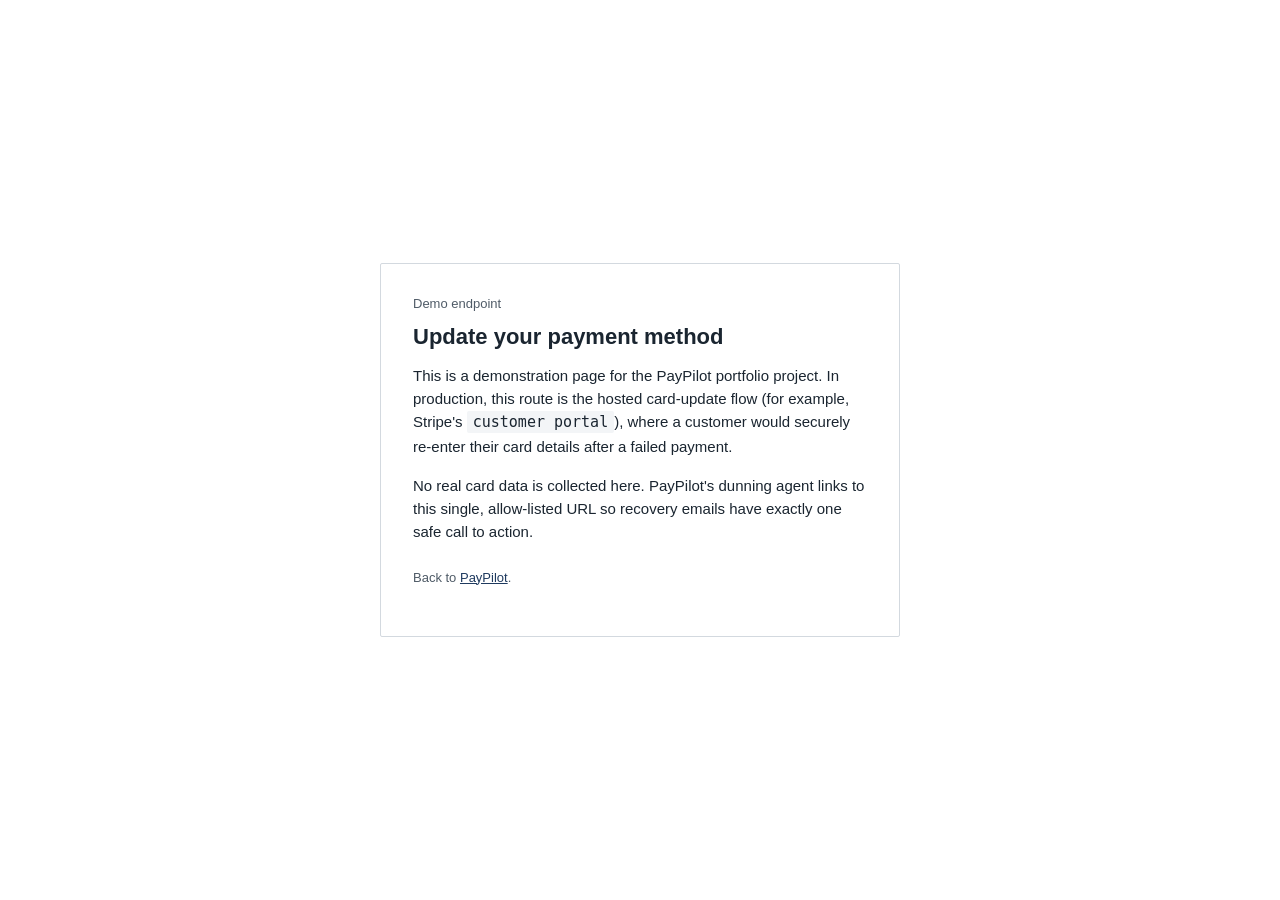
<file: app/static/billing-update.html>
<!DOCTYPE html>
<html lang="en">
<head>
  <meta charset="utf-8">
  <meta name="viewport" content="width=device-width, initial-scale=1">
  <meta name="robots" content="noindex">
  <title>PayPilot - Update payment method</title>
  <style>
    :root { color-scheme: light; }
    * { box-sizing: border-box; }
    body {
      margin: 0; min-height: 100vh; display: flex; align-items: center;
      justify-content: center; padding: 24px;
      font-family: "Helvetica Neue", Helvetica, Arial, sans-serif;
      background: #ffffff; color: #1a2530;
    }
    .card {
      max-width: 520px; width: 100%; background: #ffffff;
      border: 1px solid #d3d9df; border-radius: 2px; padding: 32px 32px;
    }
    .badge {
      display: block; font-size: 13px; color: #4f5b67; margin-bottom: 12px;
    }
    h1 { font-size: 22px; margin: 0 0 12px; line-height: 1.3; }
    p { color: #1a2530; line-height: 1.55; margin: 0 0 16px; font-size: 15px; }
    code { color: #1a2530; background: #f3f5f7; padding: 2px 6px; border-radius: 2px; }
    a { color: #1f3a5f; }
    .foot { margin-top: 24px; font-size: 13px; color: #4f5b67; }
  </style>
</head>
<body>
  <main class="card">
    <span class="badge">Demo endpoint</span>
    <h1>Update your payment method</h1>
    <p>
      This is a demonstration page for the PayPilot portfolio project. In
      production, this route is the hosted card-update flow (for example,
      Stripe's <code>customer portal</code>), where a customer would securely
      re-enter their card details after a failed payment.
    </p>
    <p>
      No real card data is collected here. PayPilot's dunning agent links to
      this single, allow-listed URL so recovery emails have exactly one safe
      call to action.
    </p>
    <p class="foot">
      Back to <a href="/">PayPilot</a>.
    </p>
  </main>
</body>
</html>
</file>
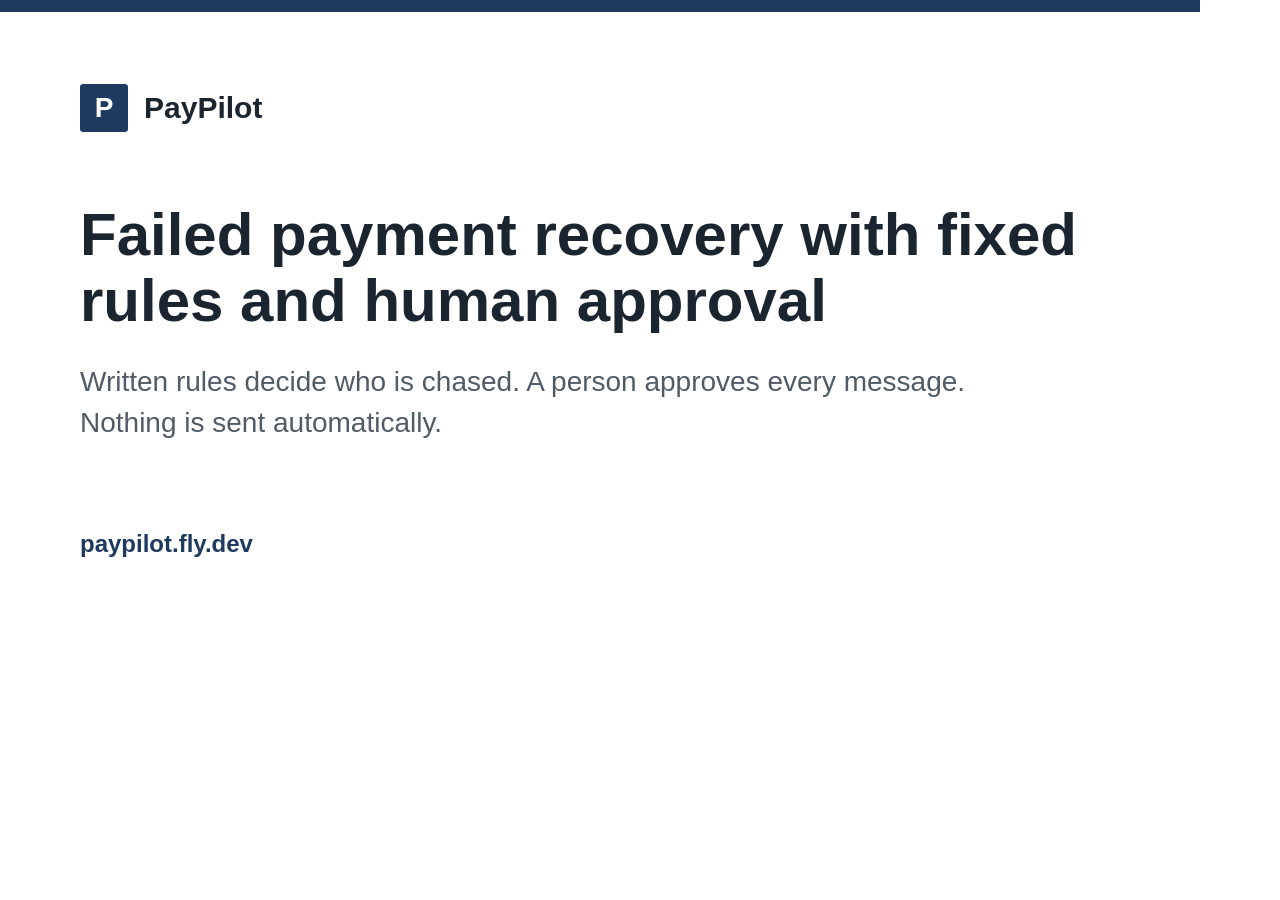
<file: app/static/og.html>
<!DOCTYPE html>
<html lang="en">
<head>
<meta charset="UTF-8" />
<style>
  * { margin: 0; padding: 0; box-sizing: border-box; }
  html, body { width: 1200px; height: 630px; overflow: hidden; }
  body {
    font-family: "Helvetica Neue", Helvetica, Arial, sans-serif;
    background: #ffffff; color: #1a2530; padding: 72px 80px; position: relative;
    border-top: 12px solid #1f3a5f;
  }
  .brand { display: flex; align-items: center; gap: 16px; }
  .mark { width: 48px; height: 48px; border-radius: 3px; background: #1f3a5f; display: grid; place-items: center; color: #fff; font-weight: 700; font-size: 28px; }
  .brand .name { font-size: 30px; font-weight: 700; }
  h1 { font-size: 60px; line-height: 1.1; margin-top: 70px; font-weight: 700; max-width: 1000px; }
  p { font-size: 28px; color: #4f5b67; margin-top: 28px; max-width: 960px; line-height: 1.45; }
  .url { position: absolute; left: 80px; bottom: 72px; font-size: 24px; color: #1f3a5f; font-weight: 600; }
</style>
</head>
<body>
  <div class="brand"><div class="mark">P</div><div class="name">PayPilot</div></div>
  <h1>Failed payment recovery with fixed rules and human approval</h1>
  <p>Written rules decide who is chased. A person approves every message. Nothing is sent automatically.</p>
  <div class="url">paypilot.fly.dev</div>
</body>
</html>
</file>
